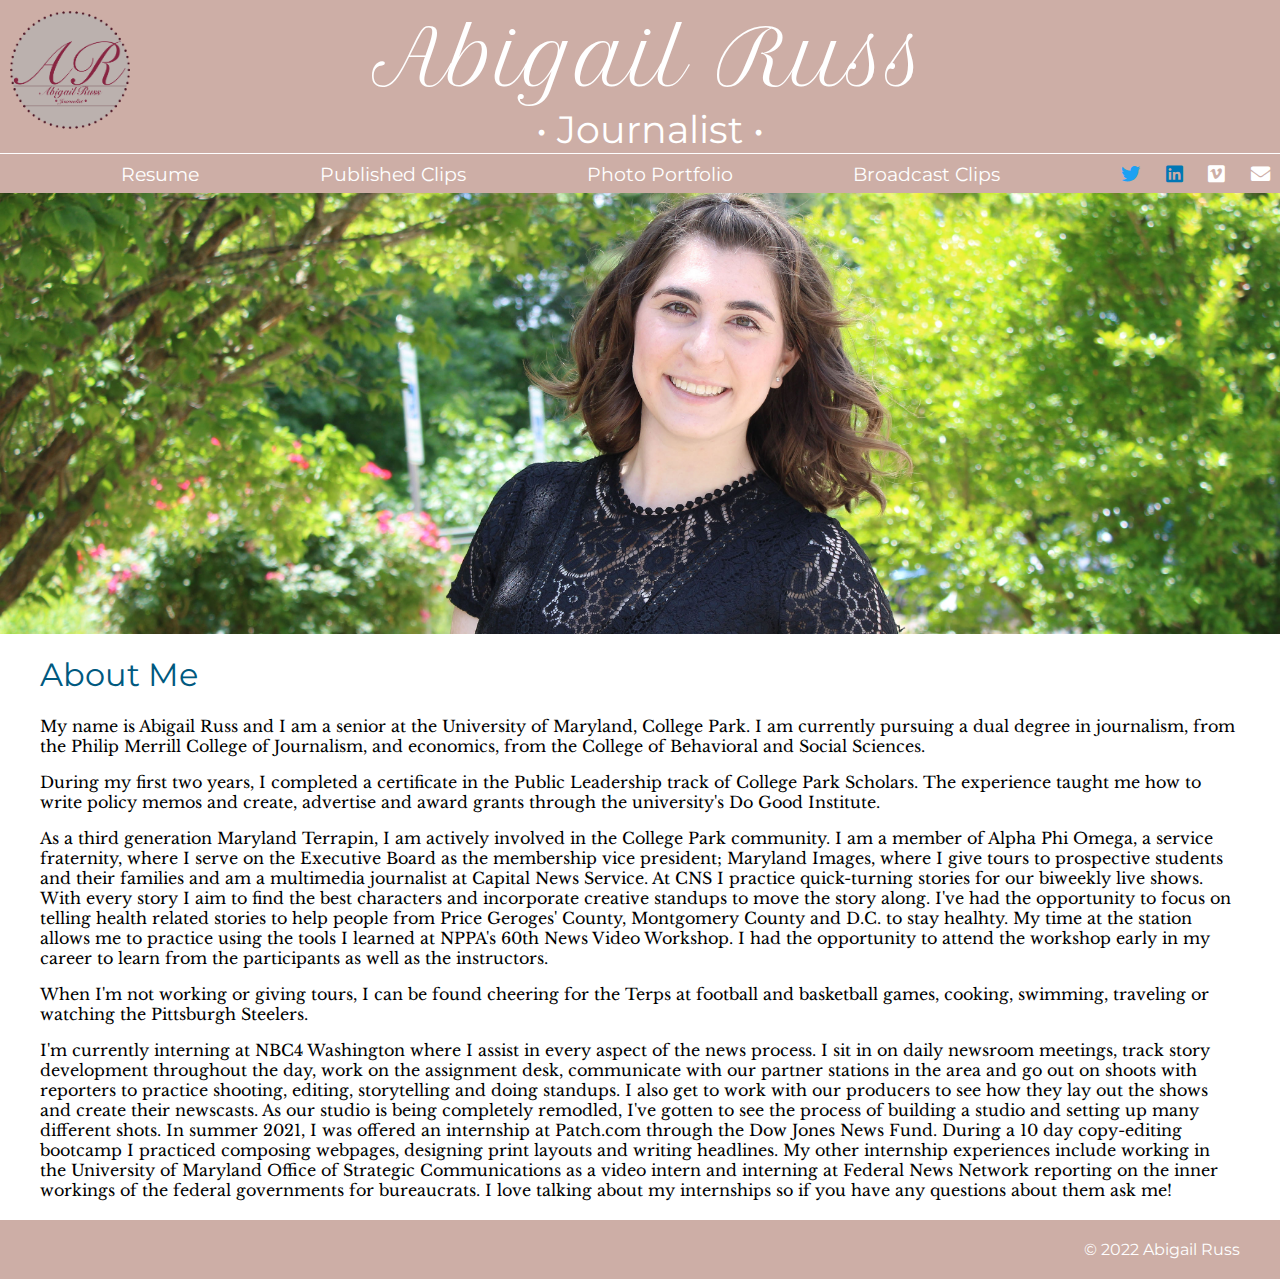
<file: index.html>
<!DOCTYPE html>
<html lang="en" dir="ltr">
    <head>
        <meta charset="utf-8">
        <meta name="viewport" content="width=device-width, initial-scale=1.0">
        <meta name="author" content="Abigail Russ">
        <meta name="description" content="About Abigail Russ">
        <title>Abigail Russ</title>
        <link rel="stylesheet" href="style.css">
        <link rel="preconnect" href="https://fonts.googleapis.com">
        <link rel="preconnect" href="https://fonts.gstatic.com" crossorigin>
        <link
          rel="stylesheet"
          href="https://cdnjs.cloudflare.com/ajax/libs/font-awesome/5.15.4/css/all.min.css"
          integrity="sha512-1ycn6IcaQQ40/MKBW2W4Rhis/DbILU74C1vSrLJxCq57o941Ym01SwNsOMqvEBFlcgUa6xLiPY/NS5R+E6ztJQ=="
          crossorigin="anonymous"
          referrerpolicy="no-referrer"/>
        <link href="https://fonts.googleapis.com/css2?family=Libre+Baskerville:ital,wght@0,400;0,700;1,400&family=Montserrat:ital,wght@0,100;0,200;0,300;0,400;0,700;0,900;1,200;1,300;1,400;1,700&family=Petit+Formal+Script&display=swap" rel="stylesheet">
    </head>
    <body>
        <div class="header">
          <div class="header-row1">
            <img class="logo" src="aor-logo.png" alt="logo" />
            <div class="wider">
              <p class="name">Abigail Russ</p>
              <p class="journalist">&bull; Journalist &bull;</p>
            </div>
            <span>&nbsp;</span>
          </div>
          <div class="header-content">
            <div class="link-row">
              <ul class="narrow"></ul>
              <ul class="wider">
                <!-- <li class="link"><a href="index.html">Resume</a></li> -->
                <li class="link"><a href="resume.html">Resume</a></li>
                <li class="link"><a href="publishedclips.html">Published Clips</a></li>
                <li class="link"><a href="photoportfolio.html">Photo Portfolio</a></li>
                <li class="link"><a href="broadcastclips.html">Broadcast Clips</a></li>
              </ul>
              <ul class="narrow">
                <li class="link">
                  <a href="https://twitter.com/AbbyORuss" target="_blank"> <i class="fab fa-twitter"></i></a>
                </li>
                <li class="link">
                  <a href="https://www.linkedin.com/in/abigail-russ/" target="_blank"> <i class="fab fa-linkedin"></i></a>
                </li>
                <li class="link">
                  <a href="https://vimeo.com/abigailruss" target="_blank"> <i class="fab fa-vimeo"></i></a>
                 </li>
                <li class="link">
                  <a href="mailto:aruss.news@gmail.com"> <i class="fas fa-envelope"></i></a>
                </li>
              </ul>
            </div>
          </div>
        </div>
        <div class="full-width"><img src="img/Russ_Abigail.JPG" alt="photo of Abigail"/></div>
        <div class="body-text">
            <h1>About Me</h1>
            <p>
                My name is Abigail Russ and I am a senior at the University of Maryland, College Park. I am currently pursuing a dual degree in journalism, from the Philip Merrill College of Journalism, and economics, from the College of Behavioral and Social Sciences.
            </p>
            <p>
                During my first two years, I completed a certificate in the Public Leadership track of College Park Scholars. The experience taught me how to write policy memos and create, advertise and award grants through the university's Do Good Institute.
            </p>
            <p>
                As a third generation Maryland Terrapin, I am actively involved in the College Park community. I am a member of Alpha Phi Omega, a service fraternity, where I serve on the Executive Board as the membership vice president; Maryland Images, where I give tours to prospective students and their families and am a multimedia journalist at Capital News Service.

                At CNS I practice quick-turning stories for our biweekly live shows. With every story I aim to find the best characters and incorporate creative standups to move the story along. I've had the opportunity to focus on telling health related stories to help people from Price Geroges' County, Montgomery County and D.C. to stay healhty. My time at the station allows me to practice using the tools I learned at NPPA's 60th News Video Workshop. I had the opportunity to attend the workshop early in my career to learn from the participants as well as the instructors.
            </p>
            <p>
                When I'm not working or giving tours, I can be found cheering for the Terps at football and basketball games, cooking, swimming, traveling or watching the Pittsburgh Steelers.
            </p>
            <p>
                I'm currently interning at NBC4 Washington where I assist in every aspect of the news process. I sit in on daily newsroom meetings, track story development throughout the day, work on the assignment desk, communicate with our partner stations in the area and go out on shoots with reporters to practice shooting, editing, storytelling and doing standups. I also get to work with our producers to see how they lay out the shows and create their newscasts. As our studio is being completely remodled, I've gotten to see the process of building a studio and setting up many different shots. In summer 2021, I was offered an internship at Patch.com through the Dow Jones News Fund. During a 10 day copy-editing bootcamp I practiced composing webpages, designing print layouts and writing headlines. My other internship experiences include working in the University of Maryland Office of Strategic Communications as a video intern and interning at Federal News Network reporting on the inner workings of the federal governments for bureaucrats. I love talking about my internships so if you have any questions about them ask me!
            </p>
        </div>
        <footer>
            &copy; 2022 Abigail Russ
        </footer>
  </body>
</html>
</file>
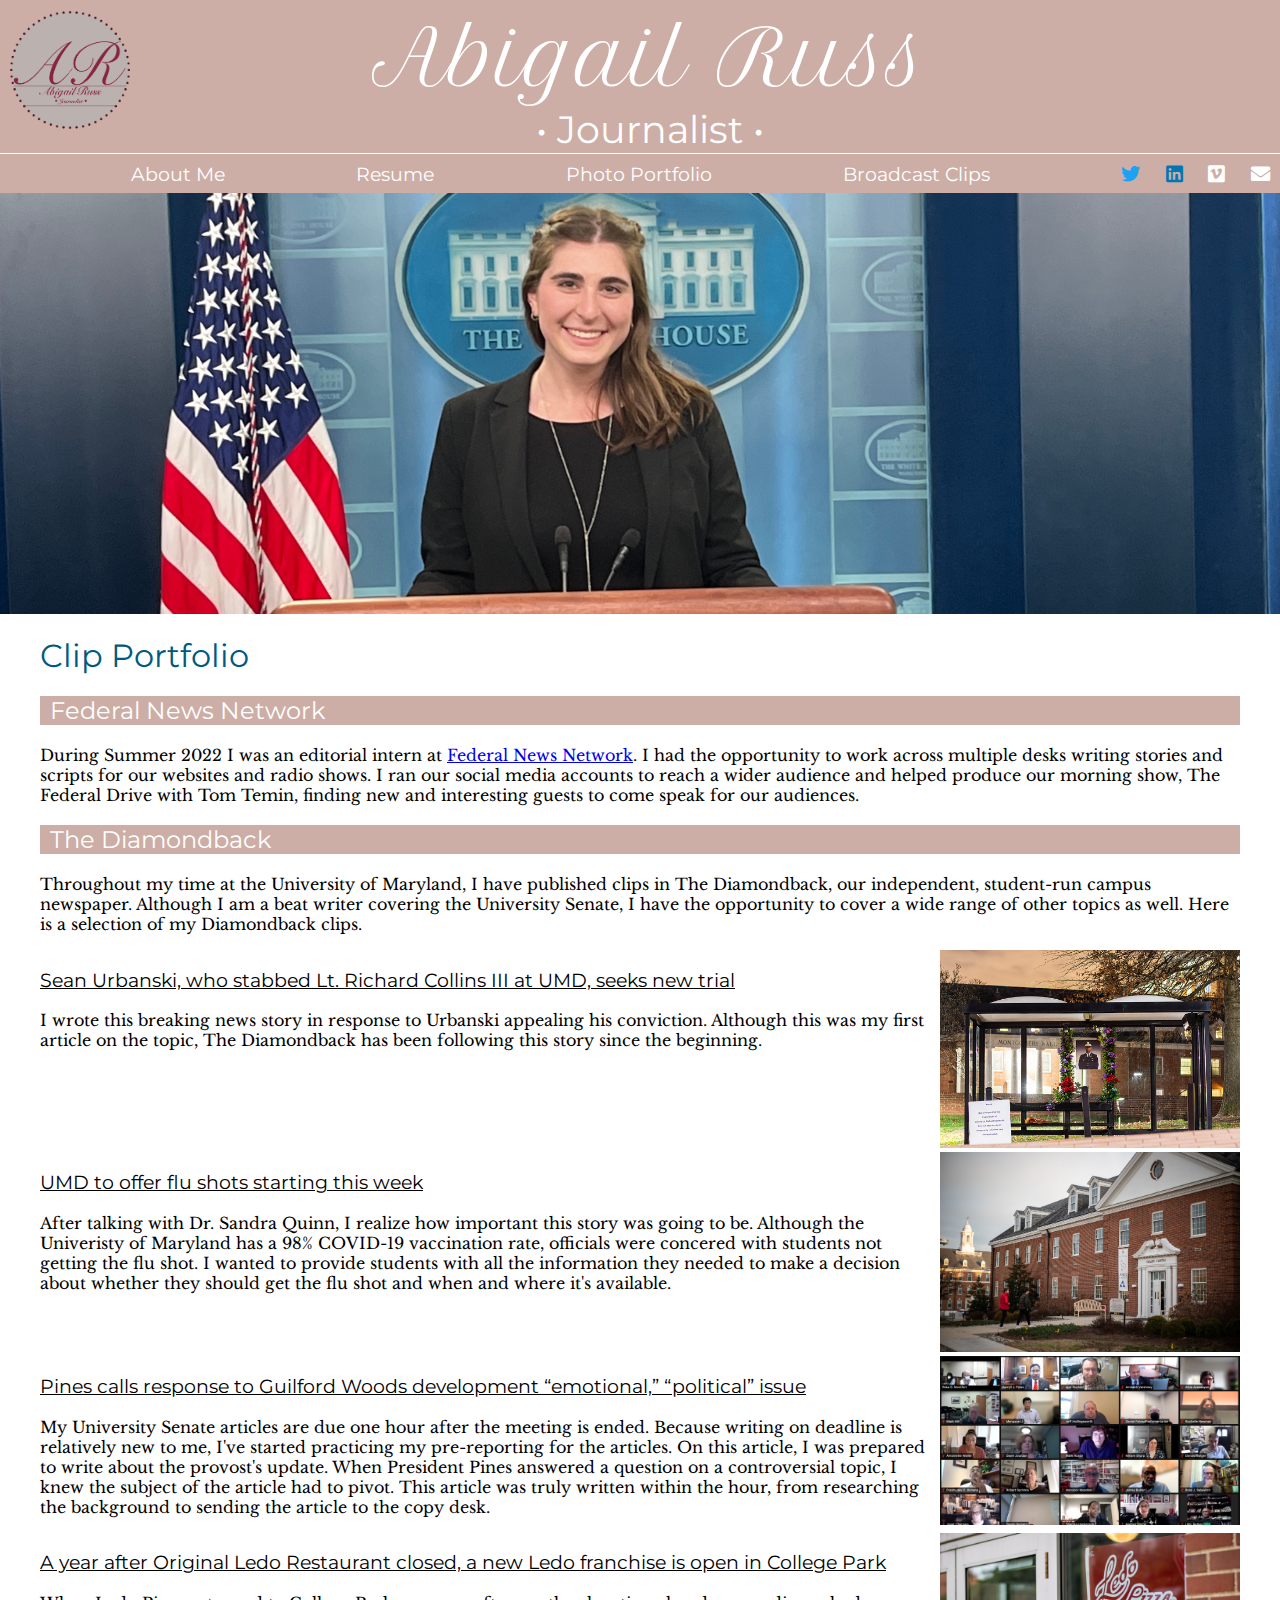
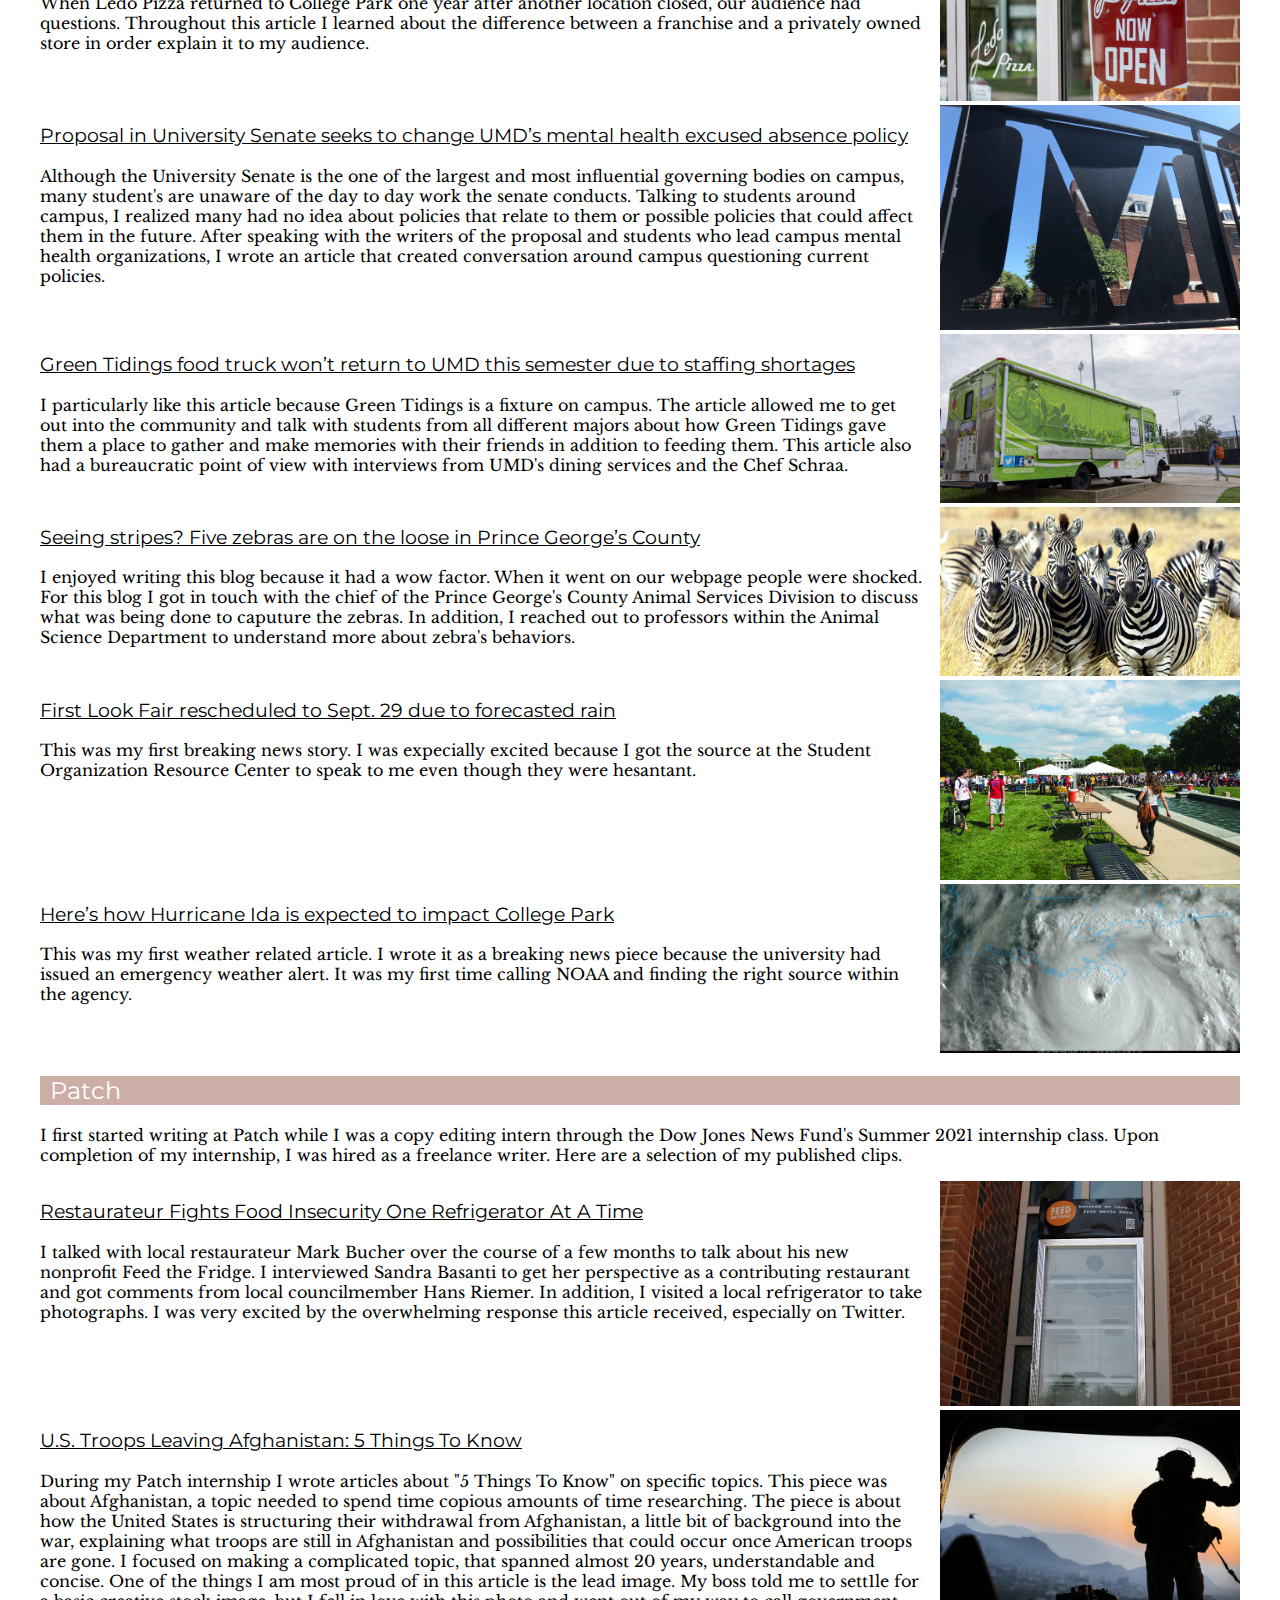
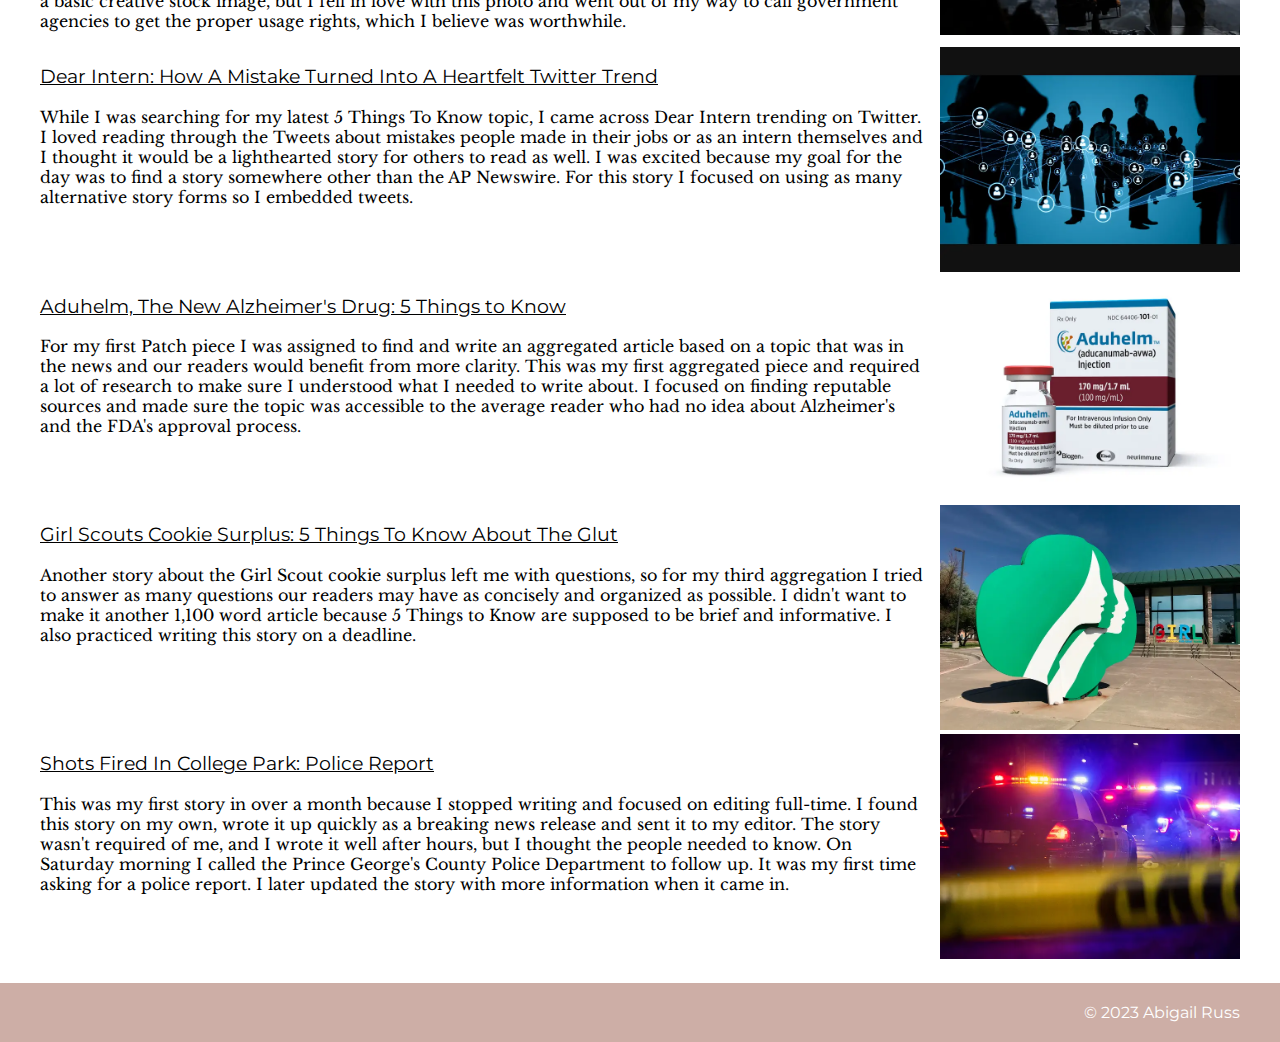
<file: publishedclips.html>
<!DOCTYPE html>
<html lang="en" dir="ltr">
    <head>
      <meta charset="utf-8" />
      <meta name="viewport" content="width=device-width, initial-scale=1.0" />
      <meta name="author" content="Abigail Russ">
      <meta name="description" content="Abigail Russ' Published Clips">
      <title>Published Clips</title>
      <link rel="stylesheet" href="style.css" />
      <link rel="preconnect" href="https://fonts.googleapis.com" />
      <link rel="preconnect" href="https://fonts.gstatic.com" crossorigin />
      <link
        rel="stylesheet"
        href="https://cdnjs.cloudflare.com/ajax/libs/font-awesome/5.15.4/css/all.min.css"
        integrity="sha512-1ycn6IcaQQ40/MKBW2W4Rhis/DbILU74C1vSrLJxCq57o941Ym01SwNsOMqvEBFlcgUa6xLiPY/NS5R+E6ztJQ=="
        crossorigin="anonymous"
        referrerpolicy="no-referrer"
      />
      <link
        href="https://fonts.googleapis.com/css2?family=Libre+Baskerville:ital,wght@0,400;0,700;1,400&family=Montserrat:ital,wght@0,100;0,200;0,300;0,400;0,700;0,900;1,200;1,300;1,400;1,700&family=Petit+Formal+Script&display=swap"
        rel="stylesheet"
      />
    </head>
    <body>
        <!-- I built this myself! -->
        <div class="header">
          <div class="header-row1">
            <img class="logo" src="aor-logo.png" alt="logo"/>
            <div class="wider">
                <p class="name">Abigail Russ</p>
                <p class="journalist">&bull; Journalist &bull;</p>
              </div>
            <span>&nbsp;</span>
          </div>
          <div class="header-content">
            <div class="link-row">
              <ul class="narrow"></ul>
              <ul class="wider">
                <li class="link"><a href="index.html">About Me</a></li>
                <li class="link"><a href="resume.html">Resume</a></li>
                <li class="link"><a href="photoportfolio.html">Photo Portfolio</a></li>
                <li class="link"><a href="broadcastclips.html">Broadcast Clips</a></li>
              </ul>
              <ul class="narrow">
                <li class="link">
                  <a href="https://twitter.com/AbbyORuss" target="_blank"> <i class="fab fa-twitter"></i></a>
                </li>
                <li class="link">
                  <a href="https://www.linkedin.com/in/abigail-russ/" target="_blank"> <i class="fab fa-linkedin"></i></a>
                </li>
                <li class="link">
                  <a href="https://vimeo.com/abigailruss" target="_blank"> <i class="fab fa-vimeo"></i></a>
                 </li>
                <li class="link">
                  <a href="mailto:aruss.news@gmail.com"> <i class="fas fa-envelope"></i></a>
                </li>
              </ul>
            </div>
          </div>
        </div>
        <div class="full-width"><img src="img/aorwhitehouse.jpg" alt="Abigail in the White House press room"/></div>
        <div class="body-text">
            <h1>Clip Portfolio</h1>
            <h2>Federal News Network</h2>
            <p>
                During Summer 2022 I was an editorial intern at <a href="https://federalnewsnetwork.com/" target="_blank">Federal News Network</a>. I had the opportunity to work across multiple desks writing stories and scripts for our websites and radio shows. I ran our social media accounts to reach a wider audience and helped produce our morning show, The Federal Drive with Tom Temin, finding new and interesting guests to come speak for our audiences.  
            </p>
            <h2>The Diamondback</h2>
            <p>
                Throughout my time at the University of Maryland, I have published clips in The Diamondback, our independent, student-run campus newspaper. Although I am a beat writer covering the University Senate, I have the opportunity to cover a wide range of other topics as well. Here is a selection of my Diamondback clips.
            </p>

            <div class="clip clip5">
                <div class="left">
                    <h3><a href="https://dbknews.com/2021/10/15/sean-urbanski-richard-collins-umd-trial/" target="_blank">Sean Urbanski, who stabbed Lt. Richard Collins III at UMD, seeks new trial</a></h3>
                    <p>I wrote this breaking news story in response to Urbanski appealing his conviction. Although this was my first article on the topic, The Diamondback has been following this story since the beginning. </p>
                </div>
                <div class="right">
                    <img src="img/busstop.jpg" alt="Bus Stop">
                </div>
            </div>

            <div class="clip clip6">
                <div class="left">
                    <h3><a href="https://dbknews.com/2021/10/11/umd-flu-shots-clinic-covid-19/" target="_blank">UMD to offer flu shots starting this week</a></h3>
                    <p>After talking with Dr. Sandra Quinn, I realize how important this story was going to be. Although the Univeristy of Maryland has a 98% COVID-19 vaccination rate, officials were concered with students not getting the flu shot. I wanted to provide students with all the information they needed to make a decision about whether they should get the flu shot and when and where it's available.</p>
                </div>
                <div class="right">
                    <img src="img/healthcenter.jpg" alt="Health Center">
                </div>
            </div>

            <div class="clip clip7">
                <div class="left">
                    <h3><a href="https://dbknews.com/2021/10/07/umd-pines-guilford-woods-college-park-western-gateway/" target="_blank">Pines calls response to Guilford Woods development “emotional,” “political” issue</a></h3>
                    <p>My University Senate articles are due one hour after the meeting is ended. Because writing on deadline is relatively new to me, I've started practicing my pre-reporting for the articles. On this article, I was prepared to write about the provost's update. When President Pines answered a question on a controversial topic, I knew the subject of the article had to pivot. This article was truly written within the hour, from researching the background to sending the article to the copy desk.</p>
                </div>
                <div class="right">
                    <img src="img/pineszoom.png" alt="President Darryll Pines zoom with the University Senate">
                </div>
            </div>


            <div class="clip clip8">
                <div class="left">
                    <h3><a href="https://dbknews.com/2021/10/04/ledo-restaurant-open-college-park-franchise/" target="_blank">A year after Original Ledo Restaurant closed, a new Ledo franchise is open in College Park</a></h3>
                    <p>When Ledo Pizza returned to College Park one year after another location closed, our audience had questions. Throughout this article I learned about the difference between a franchise and a privately owned store in order explain it to my audience.</p>
                </div>
                <div class="right">
                    <img src="img/ledo.jpg" alt="Ledo Pizza College Park storefront">
                </div>
            </div>

            <div class="clip clip1">
                <div class="left">
                    <h3><a href="https://dbknews.com/2021/09/20/umd-university-senate-mental-health-bill/" target="_blank">Proposal in University Senate seeks to change UMD’s mental health excused absence policy</a></h3>
                    <p>Although the University Senate is the one of the largest and most influential governing bodies on campus, many student's are unaware of the day to day work the senate conducts. Talking to students around campus, I realized many had no idea about policies that relate to them or possible policies that could affect them in the future. After speaking with the writers of the proposal and students who lead campus mental health organizations, I wrote an article that created conversation around campus questioning current policies.</p>
                </div>
                <div class="right">
                    <img id= mentalhealth src="img/m-mentalhealth.jpg" alt="Maryland Mental Health">
                </div>
            </div>

            <div class="clip clip2">
                <div class="left">
                    <h3><a href="https://dbknews.com/2021/09/28/umd-green-tidings-food-truck-staffing-shortages/" target="_blank">Green Tidings food truck won’t return to UMD this semester due to staffing shortages</a></h3>
                    <p>I particularly like this article because Green Tidings is a fixture on campus. The article allowed me to get out into the community and talk with students from all different majors about how Green Tidings gave them a place to gather and make memories with their friends in addition to feeding them. This article also had a bureaucratic point of view with interviews from UMD's dining services and the Chef Schraa.</p>
                </div>
                <div class="right">
                    <img src="img/greentidings.jpg" alt="Green Tidings">
                </div>
            </div>

            <div class="clip clip3">
                <div class="left">
                    <h3><a href="https://dbknews.com/2021/09/09/five-zebras-loose-prince-georges-county-upper-marlboro/" target="_blank">Seeing stripes? Five zebras are on the loose in Prince George’s County</a></h3>
                    <p>I enjoyed writing this blog because it had a wow factor. When it went on our webpage people were shocked. For this blog I got in touch with the chief of the Prince George's County Animal Services Division to discuss what was being done to caputure the zebras. In addition, I reached out to professors within the Animal Science Department to understand more about zebra's behaviors.</p>
                </div>
                <div class="right">
                    <img src="img/zebra.jpg" alt="zebra">
                </div>
            </div>

            <div class="clip clip4">
                <div class="left">
                    <h3><a href="https://dbknews.com/2021/09/20/umd-first-look-fair-rescheduled/" target="_blank">First Look Fair rescheduled to Sept. 29 due to forecasted rain</a></h3>
                    <p>This was my first breaking news story. I was expecially excited because I got the source at the Student Organization Resource Center to speak to me even though they were hesantant.</p>
                </div>
                <div class="right">
                    <img src="img/firstlookfair.jpg" alt="First Look Fair">
                </div>
            </div>

            <div class="clip clip9">
                <div class="left">
                    <h3><a href="https://dbknews.com/2021/08/31/weather-natural-disaster-storm-coast/" target="_blank">Here’s how Hurricane Ida is expected to impact College Park</a></h3>
                    <p> This was my first weather related article. I wrote it as a breaking news piece because the university had issued an emergency weather alert. It was my first time calling NOAA and finding the right source within the agency.</p>
                </div>
                <div class="right">
                    <img src="img/hurricane.jpg" alt="Hurricane">
                </div>
            </div>

            <h2>Patch</h2>
            <p> I first started writing at Patch while I was a copy editing intern through the Dow Jones News Fund's Summer 2021 internship class. Upon completion of my internship, I was hired as a freelance writer. Here are a selection of my published clips.
            </p>

            <div class="clip clip10">
                <div class="left">
                    <h3><a href="https://patch.com/district-columbia/washingtondc/restaurateur-fights-food-insecurity-one-refrigerator-time" target="_blank">Restaurateur Fights Food Insecurity One Refrigerator At A Time</a></h3>
                    <p>I talked with local restaurateur Mark Bucher over the course of a few months to talk about his new nonprofit Feed the Fridge. I interviewed Sandra Basanti to get her perspective as a contributing restaurant and got comments from local councilmember Hans Riemer. In addition, I visited a local refrigerator to take photographs. I was very excited by the overwhelming response this article received, especially on Twitter.</p>
                </div>
                <div class="right">
                    <img src="img/fridge.webp" alt="Feed the Fridge Refrigerator at Gaithersburg High School">
                </div>
            </div>

            <div class="clip clip11">
                <div class="left">
                    <h3><a href="https://patch.com/us/across-america/u-s-troops-leaving-afghanistan-5-things-know" target="_blank">U.S. Troops Leaving Afghanistan: 5 Things To Know</a></h3>
                    <p>During my Patch internship I wrote articles about "5 Things To Know" on specific topics. This piece was about Afghanistan, a topic needed to spend time copious amounts of time researching. The piece is about how the United States is structuring their withdrawal from Afghanistan, a little bit of background into the war, explaining what troops are still in Afghanistan and possibilities that could occur once American troops are gone. I focused on making a complicated topic, that spanned almost 20 years, understandable and concise. One of the things I am most proud of in this article is the lead image. My boss told me to sett1le for a basic creative stock image, but I fell in love with this photo and went out of my way to call government agencies to get the proper usage rights, which I believe was worthwhile.</p>
                </div>
                <div class="right">
                    <img src="img/afghanistan.webp" alt="Afghanistan">
                </div>
            </div>


            <div class="clip clip12">
                <div class="left">
                    <h3><a href="https://patch.com/us/across-america/dear-intern-how-mistake-turned-heartfelt-twitter-trend" target="_blank">Dear Intern: How A Mistake Turned Into A Heartfelt Twitter Trend</a></h3>
                    <p>While I was searching for my latest 5 Things To Know topic, I came across Dear Intern trending on Twitter. I loved reading through the Tweets about mistakes people made in their jobs or as an intern themselves and I thought it would be a lighthearted story for others to read as well. I was excited because my goal for the day was to find a story somewhere other than the AP Newswire. For this story I focused on using as many alternative story forms so I embedded tweets.</p>
                </div>
                <div class="right">
                    <img src="img/dearintern.webp" alt="Twitter Photo">
                </div>
            </div>

            <div class="clip clip13">
                <div class="left">
                    <h3><a href="https://patch.com/us/across-america/aduhelm-new-alzheimer-s-drug-5-things-know" target="_blank">Aduhelm, The New Alzheimer's Drug: 5 Things to Know</a></h3>
                    <p>For my first Patch piece I was assigned to find and write an aggregated article based on a topic that was in the news and our readers would benefit from more clarity. This was my first aggregated piece and required a lot of research to make sure I understood what I needed to write about. I focused on finding reputable sources and made sure the topic was accessible to the average reader who had no idea about Alzheimer's and the FDA's approval process.</p>
                </div>
                <div class="right">
                    <img src="img/alzheimers.webp" alt="Aduhelm">
                </div>
            </div>

            <div class="clip clip14">
                <div class="left">
                    <h3><a href="https://patch.com/us/across-america/girl-scouts-cookie-surplus-5-things-know-glut" target="_blank">Girl Scouts Cookie Surplus: 5 Things To Know About The Glut</a></h3>
                    <p>Another story about the Girl Scout cookie surplus left me with questions, so for my third aggregation I tried to answer as many questions our readers may have as concisely and organized as possible. I didn't want to make it another 1,100 word article because 5 Things to Know are supposed to be brief and informative. I also practiced writing this story on a deadline.</p>
                </div>
                <div class="right">
                    <img src="img/girlscouts.webp" alt="Girl Scouts">
                </div>
            </div>

            <div class="clip clip15">
                <div class="left">
                    <h3><a href="https://patch.com/maryland/collegepark/shots-fired-college-park-police-report" target="_blank">Shots Fired In College Park: Police Report</a></h3>
                    <p>This was my first story in over a month because I stopped writing and focused on editing full-time. I found this story on my own, wrote it up quickly as a breaking news release and sent it to my editor. The story wasn't required of me, and I wrote it well after hours, but I thought the people needed to know. On Saturday morning I called the Prince George's County Police Department to follow up. It was my first time asking for a police report. I later updated the story with more information when it came in.</p>
                </div>
                <div class="right">
                    <img src="img/police.webp" alt="Police Cars">
                </div>
            </div>
        </div>
        <footer>
            &copy; 2023 Abigail Russ
        </footer>
    </body>
</html>
</file>
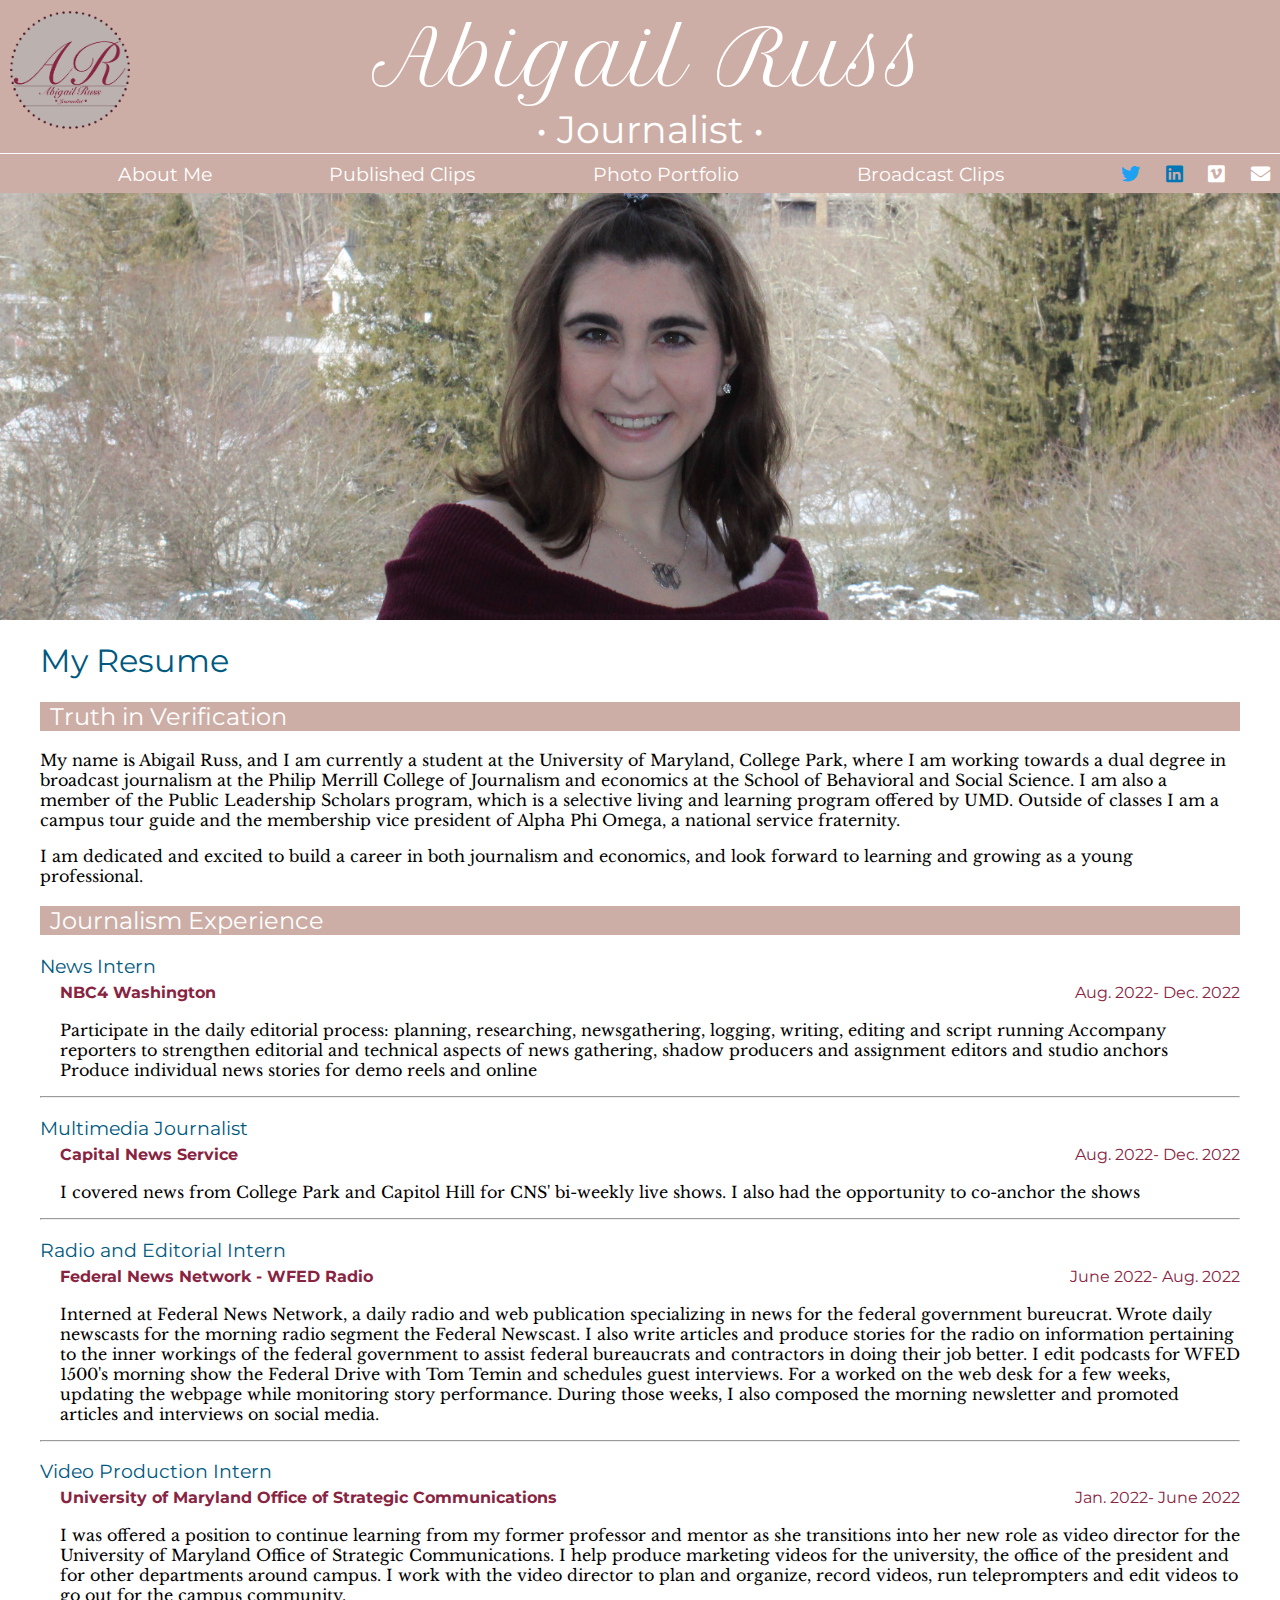
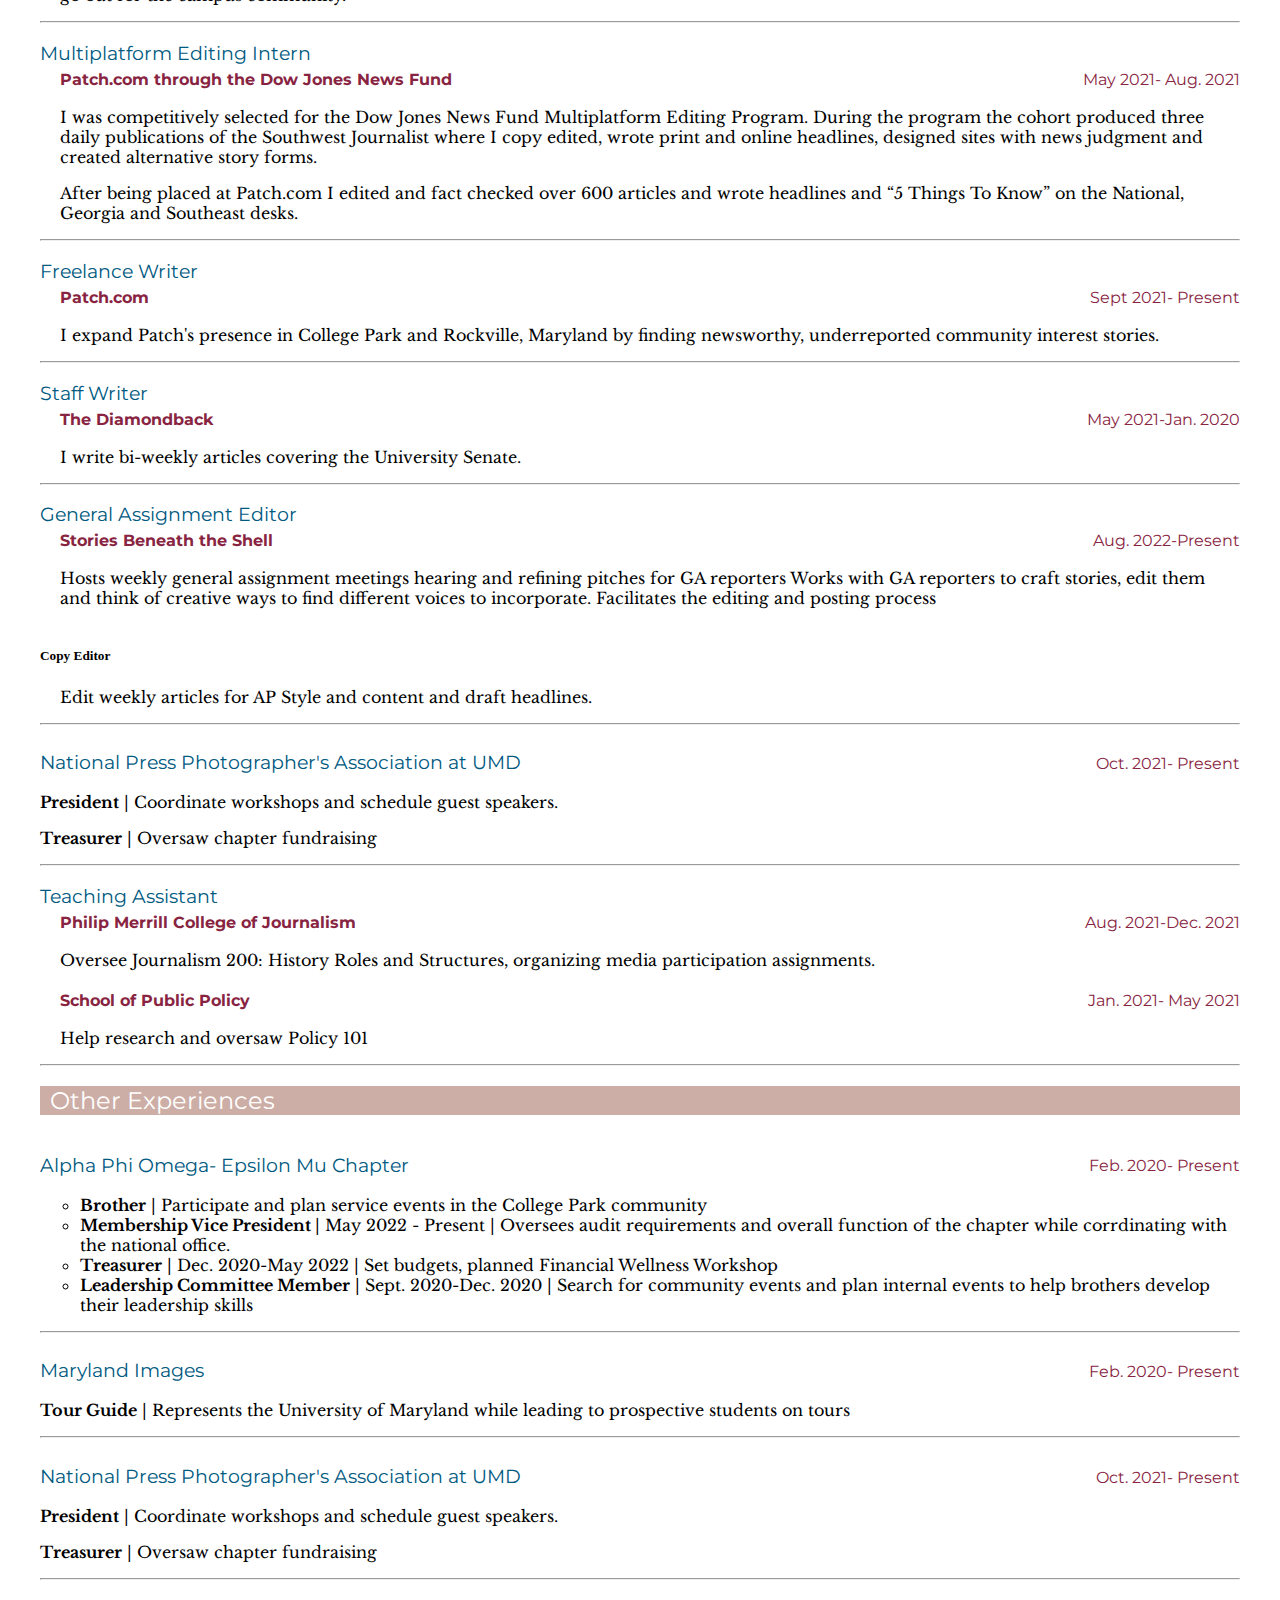
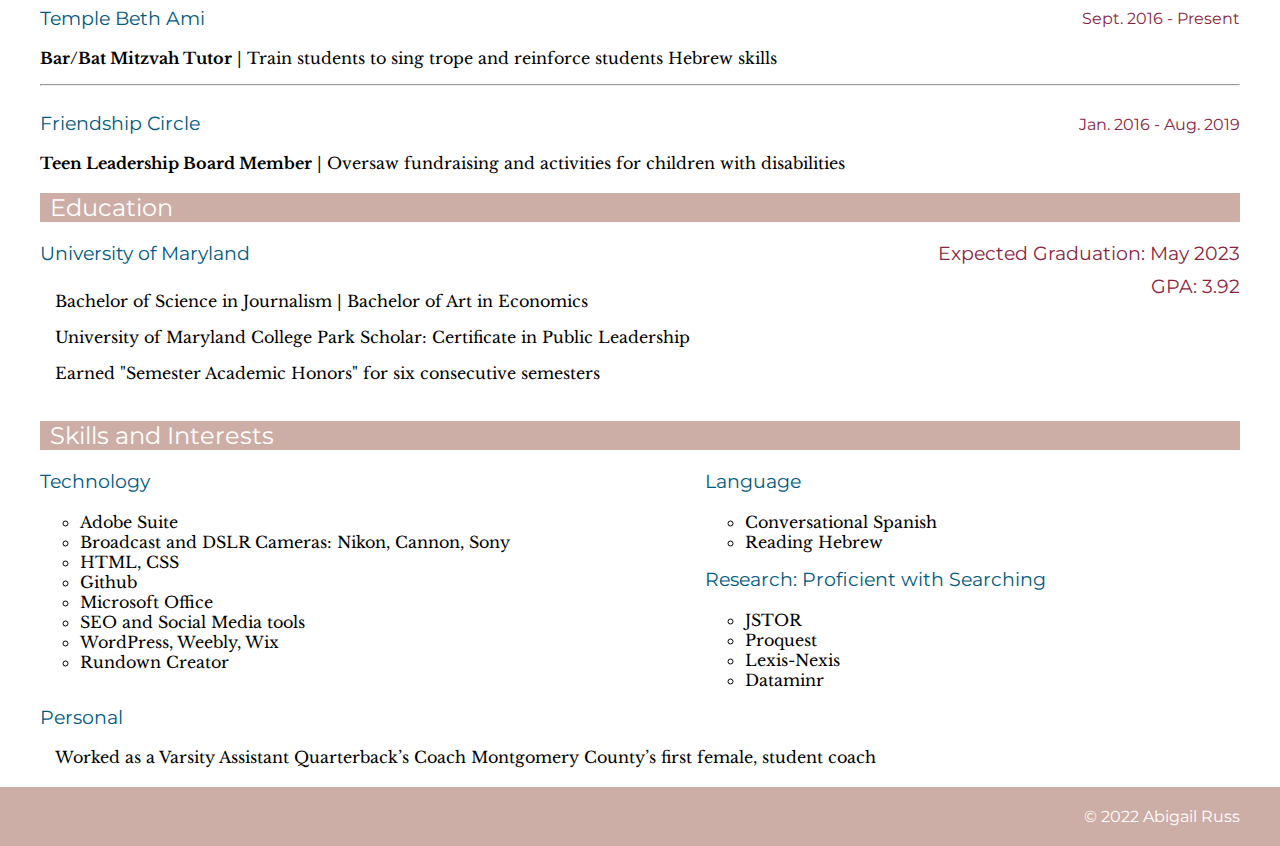
<file: resume.html>
<!DOCTYPE html>
<html lang="en" dir="ltr">
    <head>
      <meta charset="utf-8" />
      <meta name="viewport" content="width=device-width, initial-scale=1.0" />
      <meta name="author" content="Abigail Russ">
      <meta name="description" content="Abigail Russ' Resume">
      <title>Abigail Russ Resume</title>
      <link rel="stylesheet" href="style.css" />
      <link rel="preconnect" href="https://fonts.googleapis.com" />
      <link rel="preconnect" href="https://fonts.gstatic.com" crossorigin />
      <link
        rel="stylesheet"
        href="https://cdnjs.cloudflare.com/ajax/libs/font-awesome/5.15.4/css/all.min.css"
        integrity="sha512-1ycn6IcaQQ40/MKBW2W4Rhis/DbILU74C1vSrLJxCq57o941Ym01SwNsOMqvEBFlcgUa6xLiPY/NS5R+E6ztJQ=="
        crossorigin="anonymous"
        referrerpolicy="no-referrer"
      />
      <link
        href="https://fonts.googleapis.com/css2?family=Libre+Baskerville:ital,wght@0,400;0,700;1,400&family=Montserrat:ital,wght@0,100;0,200;0,300;0,400;0,700;0,900;1,200;1,300;1,400;1,700&family=Petit+Formal+Script&display=swap"
        rel="stylesheet"
      />
    </head>
    <body>
      <div class="header">
        <div class="header-row1">
          <img class="logo" src="aor-logo.png" alt="logo"/>
          <div class="wider">
            <p class="name">Abigail Russ</p>
            <p class="journalist">&bull; Journalist &bull;</p>
          </div>
          <span>&nbsp;</span>
        </div>
        <div class="header-content">
          <div class="link-row">
            <ul class="narrow"></ul>
            <ul class="wider">
              <li class="link"><a href="index.html">About Me</a></li>
              <!-- <li class="link"><a href="resume.html">Resume</a></li> -->
              <li class="link"><a href="publishedclips.html">Published Clips</a></li>
              <li class="link"><a href="photoportfolio.html">Photo Portfolio</a></li>
              <li class="link"><a href="broadcastclips.html">Broadcast Clips</a></li>
            </ul>
            <ul class="narrow">
              <li class="link">
                <a href="https://twitter.com/AbbyORuss" target="_blank"> <i class="fab fa-twitter"></i></a>
              </li>
              <li class="link">
                <a href="https://www.linkedin.com/in/abigail-russ/" target="_blank"> <i class="fab fa-linkedin"></i></a>
              </li>
              <li class="link">
                <a href="https://vimeo.com/abigailruss" target="_blank"> <i class="fab fa-vimeo"></i></a>
               </li>
              <li class="link">
                <a href="mailto:aruss.news@gmail.com"> <i class="fas fa-envelope"></i></a>
              </li>
            </ul>
          </div>
        </div>
      </div>
      <div class="full-width"><img src="img/abby-greenbrier.JPG" alt="Abigail at the Greenbrier"/></div>
      <div class="body-text">
        <h1>My Resume</h1>
        <h2>Truth in Verification</h2>
        <p>My name is Abigail Russ, and I am currently a student at the University of Maryland, College Park, where I am working towards a dual degree in broadcast journalism at the Philip Merrill College of Journalism and economics at the School of Behavioral and Social Science. I am also a member of the Public Leadership Scholars program, which is a selective living and learning program offered by UMD. Outside of classes I am a campus tour guide and the membership vice president of Alpha Phi Omega, a national service fraternity.</p>

        <p>I am dedicated and excited to build a career in both journalism and economics, and look forward to learning and growing as a young professional.</p>
        <h2>Journalism Experience</h2>

        <div class="job">
          <h3>News Intern</h3>
          <h4>NBC4 Washington</h4>
          <h4 class="right">Aug. 2022- Dec. 2022</h4>
          <hr>
          <p>Participate in the daily editorial process: planning, researching, newsgathering, logging, writing, editing and script running
            Accompany reporters to strengthen editorial and technical aspects of news gathering, shadow producers and assignment editors and studio anchors
            Produce individual news stories for demo reels and online</p>
      </div>
      <hr>


        <div class="job">
            <h3>Multimedia Journalist</h3>
            <h4>Capital News Service</h4>
            <h4 class="right">Aug. 2022- Dec. 2022</h4>
            <hr>
            <p>I covered news from College Park and Capitol Hill for CNS' bi-weekly live shows. I also had the opportunity to co-anchor the shows </p>
        </div>
        <hr>

        <div class="job">
            <h3>Radio and Editorial Intern</h3>
            <h4>Federal News Network - WFED Radio</h4>
            <h4 class="right">June 2022- Aug. 2022</h4>
            <hr>
            <p>Interned at Federal News Network, a daily radio and web publication specializing in news for the federal government bureucrat. 
              Wrote daily newscasts for the morning radio segment the Federal Newscast. I also write articles and produce stories for the radio on information pertaining to the inner workings of the federal government to assist federal bureaucrats and contractors in doing their job better. I edit podcasts for WFED 1500's morning show the Federal Drive with Tom Temin and schedules guest interviews. For a worked on the web desk for a few weeks, updating the webpage while monitoring story performance. During those weeks, I also composed the morning newsletter and promoted articles and interviews on social media.</p>
        </div>
        <hr>

        <div class="job">
            <h3>Video Production Intern</h3>
            <h4>University of Maryland Office of Strategic Communications</h4>
            <h4 class="right">Jan. 2022- June 2022</h4>
            <hr>
            <p>I was offered a position to continue learning from my former professor and mentor as she transitions into her new role as video director for the University of Maryland Office of Strategic Communications. I help produce marketing videos for the university, the office of the president and for other departments around campus. I work with the video director to plan and organize, record videos, run teleprompters and edit videos to go out for the campus community. </p>
        </div>
        <hr>

        <div class="job">
            <h3>Multiplatform Editing Intern</h3>
            <h4>Patch.com through the Dow Jones News Fund</h4>
            <h4 class="right">May 2021- Aug. 2021</h4>
            <hr>
            <p>I was competitively selected for the Dow Jones News Fund Multiplatform Editing Program. During the program the cohort produced three daily publications of the Southwest Journalist where I copy edited, wrote print and online headlines, designed sites with news judgment and created alternative story forms.</p>
            <p>After being placed at Patch.com I edited and fact checked over 600 articles and wrote headlines and “5 Things To Know” on the National, Georgia and Southeast desks.</p>
        </div>
        <hr>

        <div class="job">
            <h3>Freelance Writer</h3>
            <h4>Patch.com</h4>
            <h4 class="right">Sept 2021- Present</h4>
            <hr>
            <p>I expand Patch's presence in College Park and Rockville, Maryland by finding newsworthy, underreported community interest stories.</p>
        </div>
        <hr>

        <div class="job">
            <h3>Staff Writer</h3>
            <h4>The Diamondback</h4>
            <h4 class="right">May 2021-Jan. 2020</h4>
            <hr>
            <p>I write bi-weekly articles covering the University Senate.</p>
        </div>
        <hr>

        <div class="job">
            <h3>General Assignment Editor</h3>
            <h4>Stories Beneath the Shell</h4>
            <h4 class="right">Aug. 2022-Present</h4>
            <hr>
            <p>Hosts weekly general assignment meetings hearing and refining pitches for GA reporters
              Works with GA reporters to craft stories, edit them and think of creative ways to find different voices to incorporate.
              Facilitates the editing and posting process</p>
            <hr>
            <h5>Copy Editor</h5>
            <p> Edit weekly articles for AP Style and content and draft headlines.</p>
        </div>
        <hr>

        <div class="experience">
          <h3>National Press Photographer's Association at UMD</h3>
          <h4>Oct. 2021- Present</h4>
          <hr>
          <p><span class="title">President</span> | Coordinate workshops and schedule guest speakers.</p>
          <p><span class="title">Treasurer</span> | Oversaw chapter fundraising </p>
      </div>
      <hr>

        <div class="job">
            <h3>Teaching Assistant</h3>
            <h4>Philip Merrill College of Journalism</h4>
            <h4 class="right">Aug. 2021-Dec. 2021</h4>
            <hr>
            <p>Oversee Journalism 200: History Roles and Structures, organizing media participation assignments.</p>
            <h4>School of Public Policy</h4>
            <h4 class="right">Jan. 2021- May 2021</h4>
            <hr>
            <p>Help research and oversaw Policy 101</p>
        </div>
        <hr>


        <h2>Other Experiences</h2>
        <div class="experience">
            <h3>Alpha Phi Omega- Epsilon Mu Chapter</h3>
            <h4>Feb. 2020- Present</h4>
            <hr>
            <ul>
                <li><span class="title">Brother</span> | Participate and plan service events in the College Park community</li>
                <li><span class="title">Membership Vice President </span> | May 2022 - Present | Oversees audit requirements and overall function of the chapter while corrdinating with the national office. </li>
                <li><span class="title">Treasurer</span> | Dec. 2020-May 2022 | Set budgets, planned Financial Wellness Workshop</li>
                <li><span class="title">Leadership Committee Member</span> | Sept. 2020-Dec. 2020 | Search for community events and plan internal events to help brothers develop their leadership skills</li>
                </ul>
        </div>
        <hr>

        <div class="experience">
            <h3>Maryland Images</h3>
            <h4>Feb. 2020- Present</h4>
            <hr>
            <p><span class="title">Tour Guide</span> | Represents the University of Maryland while leading to prospective students on tours</p>
        </div>
        <hr>

        <div class="experience">
            <h3>National Press Photographer's Association at UMD</h3>
            <h4>Oct. 2021- Present</h4>
            <hr>
            <p><span class="title">President</span> | Coordinate workshops and schedule guest speakers.</p>
            <p><span class="title">Treasurer</span> | Oversaw chapter fundraising </p>
        </div>
        <hr>

        <div class="experience">
            <h3>Temple Beth Ami</h3>
            <h4> Sept. 2016 - Present</h4>
            <hr>
            <p><span class="title">Bar/Bat Mitzvah Tutor</span> | Train students to sing trope and reinforce students Hebrew skills</p>
        </div>
        <hr>

        <div class="experience">
            <h3>Friendship Circle</h3>
            <h4>Jan. 2016 - Aug. 2019</h4>
            <hr>
            <p><span class="title">Teen Leadership Board Member</span> | Oversaw fundraising and activities for children with disabilities</p>
        </div>

        <h2>Education</h2>
        <div class="education">
            <h3>University of Maryland</h3>
            <h3 class="right">Expected Graduation: May 2023</h3>
            <hr>
            <div class="edu">
                <p>Bachelor of Science in Journalism | Bachelor of Art in Economics </p>
                <p>University of Maryland College Park Scholar: Certificate in Public Leadership</p>
                <p>Earned "Semester Academic Honors" for six consecutive semesters</p>
            </div>
            <h3 class="right">GPA: 3.92</h3>
            <br>
            <hr>
        </div>
        <h2>Skills and Interests</h2>
        <div class="skills">
            <div class="technicalskills">
                <div class="computer">
                    <h3>Technology</h3>
                    <ul>
                        <li>Adobe Suite</li>
                        <li>Broadcast and DSLR Cameras: Nikon, Cannon, Sony</li>
                        <li>HTML, CSS</li>
                        <li>Github</li>
                        <li>Microsoft Office</li>
                        <li>SEO and Social Media tools</li>
                        <li>WordPress, Weebly, Wix</li>
                        <li>Rundown Creator</li>
                    </ul>
                </div>
                <div class="other">
                    <h3>Language</h3>
                    <ul>
                        <li>Conversational Spanish</li>
                        <li>Reading Hebrew</li>
                    </ul>
                    <h3>Research: Proficient with Searching</h3>
                    <ul>
                        <li>JSTOR</li>
                        <li>Proquest</li>
                        <li>Lexis-Nexis</li>
                        <li>Dataminr</li>
                    </ul>
                </div>
            </div>

            <h3>Personal</h3>
            <p>Worked as a Varsity Assistant Quarterback’s Coach Montgomery County’s first female, student coach</p>
        </div>
      </div>
      <footer>
          &copy; 2022 Abigail Russ
      </footer>
  </body>
</html>
</file>
<file: style.css>
body {
  margin: auto;
}
footer {
  padding: 20px 40px 20px 40px;
  text-align: right;
  background-color: #cdaea6;
  color: white;
  font-family: "Montserrat", sans-serif;
}
.flexbox-container {
  display: flex;
  align-items: baseline;
  justify-content: center;
}
.header {
  background-color: #cdaea6;
  display: flex;
  flex-direction: column;
}
.header-row1 {
  display: flex;
  align-items: stretch;
}
.header-row1 img {
  width: 120px;
  flex-grow: 0;
}

.header .wider{
  flex-grow: 1;
}
.header-row1 p {
  text-align: center;
}
.name {
  font-family: "Petit Formal Script";
  color: white;
  text-align: center;
  font-size: min(6vw, 100px);
  margin: 10px 0 0 0;
}

.journalist{
  font-family: "Montserrat";
  color: white;
  margin: 0px;
  font-size: min(3vw, 50px);
}

.header-content {
  display: flex;
  flex-direction: column;
  align-items: stretch;
}
@media only screen and (max-width: 600px) {
  .logo {
    height: min(15vw, 120px);
    object-fit: contain;
  }
  .headers span {
    width: min(10vw,120px);
  }

  .link-row .narrow {
    flex-grow: 0;
    display: flex;
    justify-content: flex-end;
    gap: 2vw;
    align-items: center;
  }
}
@media only screen and (min-width: 600px) {
  .logo {
    height: min(15vw, 120px);
    object-fit: contain;
    margin: 10px;
  }
  .header-row1 span {
    width: min(10vw, 120px);
  }
  .link-row .narrow {
    flex-grow: 0;
    display: flex;
    justify-content: flex-end;
    align-items: center;
    gap:2vw;
  }
}

.link-row {
  display: flex;
  flex-direction: row;
  justify-content: flex-end;
  border-top: thin white solid;
  padding: 10px 10px 10px 0;
}
.link-row ul {
  font-size: max(1.5vw, 14px);
  margin: 0;
  padding: 0;
}
.link-row li {
  display: inline;
  line-height: 0;
  padding: 0;
}

.link-row .wider {
  flex-grow: 1;
  display: flex;
  justify-content: space-evenly;
  align-items: center;
}


.link-row a {
  text-decoration: none;
}

.link-row a:hover {
  color: #cccccc;
  background-color: #7e7e7e;
}
.link-row a:active,
.link-row a:visited,
.link-row a:link {
  color: white;
}
.fa-twitter {
  color: #1da1f2;
}
.fa-twitter:hover {
  color: white;
}
.fa-linkedin {
  color: #0077b5;
}
.fa-linkedin:hover {
  color: white;
}
.fa-envelope {
  color: white;
}
.fa-envelope:hover {
  color: black;
}

.full-width {
  width: 100%;
  background-color: #cdaea6;
}
.full-width img {
  display: block;
  width: min(100%, 1300px);
  margin: auto;
}

.container {
  display: flex;
  flex-direction: row;
  justify-content: space-evenly;
}

.container ul {
  display: flex;
  flex-direction: row;
  list-style: none;
  padding-left: 0;
}
.link {
  padding: 0 5px 0 5px;
  margin: 0;
  font-family: "Montserrat", sans-serif;
}
.link-row span {
  color: white;
  width: 120px;
  margin: 0;
}
.slideshow {
  width: 100%;
  height: auto;
}

.body-text {
  margin: 20px 40px 20px 40px;
}

.job p{
    margin-left: 20px;
}
.job h3{
    margin-bottom: 0;
}
.education h3{
    display: inline;
    text-align: left;
    float: left;
    margin-bottom: 0;
    margin-top: 0;
}
.job h4 {
    display: inline;
    text-align: left;
    float: left;
    margin-bottom: 0;
    margin-left: 20px;
    margin-top: 5px;
    color: #882441;
    font-weight: bold;
}
.job .right, .education .right{
    display: inline;
    float: right;
    text-align: right;
    margin-left: 0;
    color: #882441;
    font-weight: normal;
}
.job hr, .experience hr, .education hr{
    clear: both;
    visibility: hidden;
}
.experience li, .education li, .skills li{
    font-family: "Libre Baskerville", serif;
    list-style-type: circle;
}
.experience h3{
    display: inline;
    text-align: left;
    float: left;
    margin-bottom: 0;
}
.experience .title{
    font-weight: bold;
}
.experience h4{
    display: inline;
    float: right;
    text-align: right;
    margin-bottom: 0;
    color: #882441;
}
.skills{
    font-family: "Libre Baskerville", serif;
}
.technicalskills{
    display: flex;
    flex-direction: row;
}
.technicalskills div{
    flex-grow: 1;
}
.skills h3{
    margin-top: 0;
}
h1 {
  color: #00597f;
  font-family: "Montserrat", sans-serif;
  font-weight: normal;
}
h2 {
  color: white;
  font-family: "Montserrat", sans-serif;
  font-weight: normal;
  background-color: #cdaea6;
  padding-left: 10px;
}
h3{
    font-family: "Montserrat", sans-serif;
    font-weight: normal;
    color: #00597f;
}
h4{
    font-family: "Montserrat", sans-serif;
    font-weight: normal;
    color: black;
}
p {
  font-family: "Libre Baskerville", serif;
}
.edu {
    margin-left: 15px;
    float: left;
}
.clip {
  display: flex;
  gap: 15px;
  justify-content: space-between;
}
.skills p{
    margin-left: 15px;
}
.mobile{
    display: none;
}
.desktop{
    display: block;
}
@media screen and (max-width: 750px){
    .mobile{
        display: block;
    }
    .desktop{
        display: none;
    }
    .clip{
        flex-direction: column-reverse;
        margin-top: 20px;
        margin-bottom: 20px;
    }
}

.clip .left {
  flex-grow: 3;
}

.clip .right img {
  width: 300px;
}

.clip a:active,
.clip a:visited,
.clip a:link {
  color: black;
}
.clip a:hover{
    color: #00597f;
}
</file>
